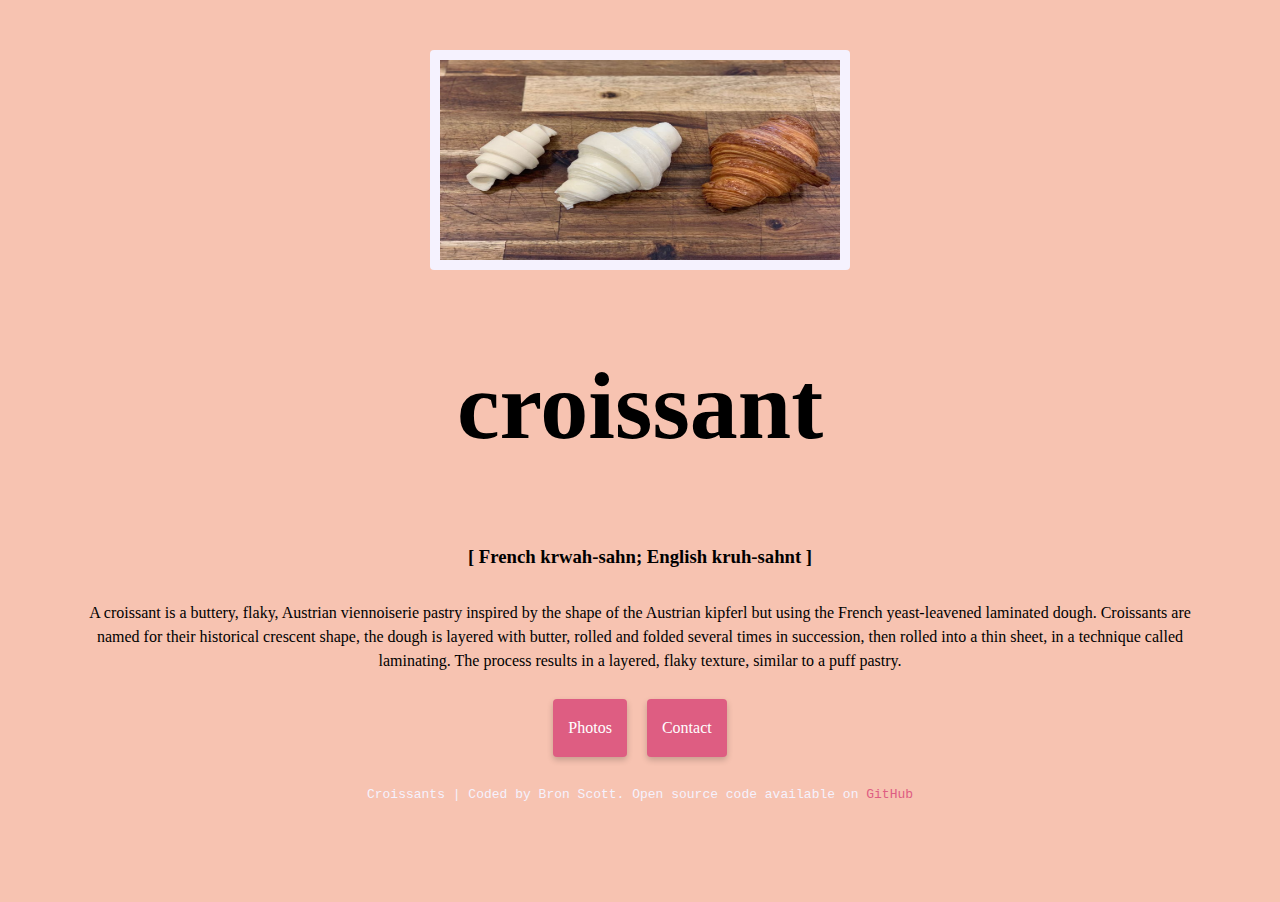
<file: index.html>
<!DOCTYPE html>
<html lang="en">
  <head>
    <meta charset="UTF-8" />
    <meta http-equiv="X-UA-Compatible" content="IE=edge" />
    <meta name="viewport" content="width=device-width, initial-scale=1.0" />
    <meta name="description" content="Buttery, soft, flaky croissants are our specialty. Find out more about croissants and view images of the best croissants around the world." />
    <link
      href="https://cdn.jsdelivr.net/npm/bootstrap@5.3.0-alpha1/dist/css/bootstrap.min.css"
      rel="stylesheet"
      integrity="sha384-GLhlTQ8iRABdZLl6O3oVMWSktQOp6b7In1Zl3/Jr59b6EGGoI1aFkw7cmDA6j6gD"
      crossorigin="anonymous"
    />
    <link href="/src/styles.css" rel="stylesheet" />
    <title>Croissants International</title>
  </head>
  <body>
    <div class="container">
    <img
      src="/img/croissant-buttercrumbs-sydney.jpg" alt="stages of croissant baking"
    />
    <h1 class="text-center">croissant</h1> 
      <h3>[ French krwah-sahn; English kruh-sahnt ]</h3>
    <p>
      A croissant is a buttery, flaky, Austrian viennoiserie pastry inspired by
      the shape of the Austrian kipferl but using the French yeast-leavened
      laminated dough. Croissants are named for their historical crescent
      shape, the dough is layered with butter, rolled and folded several times
      in succession, then rolled into a thin sheet, in a technique called
      laminating. The process results in a layered, flaky texture, similar to a puff pastry.  
    </p>
    <div class="navigation-links mt-4">
    <a href="/photo.html" class="photo-link" title="view photos of croissants">Photos</a>
    <a href="/contact.html" class="contact-link" title="contact croissants international" >Contact</a>
    </div>
    <footer>Croissants | Coded by Bron Scott. Open source code available on <a href="https://github.com/bscottAU/croissant-shecodes-challenge.git" class="source-code-link">GitHub</a></footer>
    </div>
  </body>
</html>
</file>
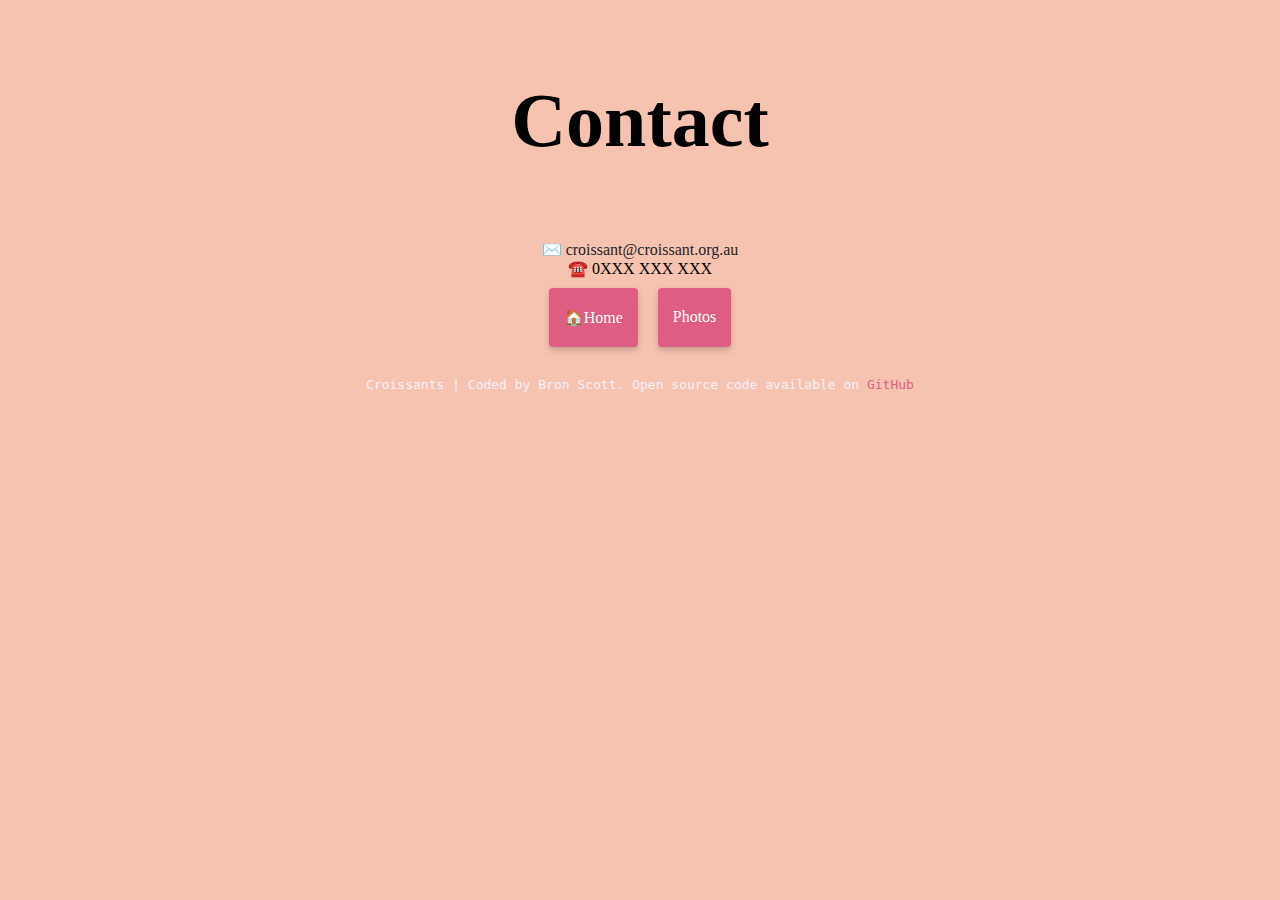
<file: contact.html>
<!DOCTYPE html>
<html lang="en">
  <head>
    <meta charset="UTF-8" />
    <meta http-equiv="X-UA-Compatible" content="IE=edge" />
    <meta name="viewport" content="width=device-width, initial-scale=1.0" />
    <meta name="description" content="Buttery, soft, flaky croissants are our specialty. Contact Croissants International to find out how we can help you continue on your quest for the best croissants." />
    <link
      href="https://cdn.jsdelivr.net/npm/bootstrap@5.3.0-alpha1/dist/css/bootstrap.min.css"
      rel="stylesheet"
      integrity="sha384-GLhlTQ8iRABdZLl6O3oVMWSktQOp6b7In1Zl3/Jr59b6EGGoI1aFkw7cmDA6j6gD"
      crossorigin="anonymous"
    />
    <link href="/src/styles.css" rel="stylesheet" />
    <title>Contact | Croissants</title>
  </head>
  <body>
    <div class="container contact">
    <h2>Contact</h2>
    <span>
      ✉️
      <a href="mailto:croissant@croissant.org.au" class="contact-email" title="croissant query"
        >croissant@croissant.org.au</a
      ></span
    >
    <div>☎️ 0XXX XXX XXX</div>
    <div class="navigation-links mt-3">
    <a href="/" class="homepage-link" title="Return to Croissants homepage">🏠Home</a>
    <a href="/photo.html" class="photo-link" title="View photos of croissants" >Photos </a>
    </div>
    </div>
        <footer>Croissants | Coded by Bron Scott. Open source code available on <a href="https://github.com/bscottAU/croissant-shecodes-challenge.git" class="source-code-link">GitHub</a></footer>
  </body>
</html>
</file>
<file: src/styles.css>
:root {
  --primary-color: #de5d82;
  --secondary-color: #f5f2fe;
  --box-shadow: 0 3px 6px rgba(0, 0, 0, 0.2);
}
body {
  background: #f7c3b1;
  margin: 50px 80px 100px;
}

h1,
h2,
h3,
p {
  text-align: center;
  line-height: 1.5;
}

h1 {
  font-size: 96px;
}
h2 {
  font-size: 76px;
}
h3 {
  margin: 15px 0 30px;
}
img {
  display: block !important;
  max-width: 80%;
  height: 200px;
  width: 400px;
  padding: 10px;
  background-color: var(--secondary-color);
  border-radius: 4px;
  margin: 10px auto;
}
a {
  text-align: center;
}

footer {
  margin-top: 20px;
  font-family: monospace;
  color: var(--secondary-color);
  text-align: center;
}

.source-code-link {
  text-decoration: none;
  color: var(--primary-color);
}
.navigation-links {
  display: flex;
  justify-content: center;
}

.homepage-link,
.contact-link,
.photo-link {
  margin: 10px;
  padding: 20px 15px;
  border-radius: 4px;
  padding: 20px 15px;
  text-decoration: none;
  text-transform: capitalize;
  background: var(--primary-color);
  box-shadow: var(--box-shadow);
  color: white;
  justify-content: center;
}

.contact-email {
  text-decoration: none;
  justify-content: center;
  color: #212529;
  text-decoration: none;
}

.homepage-link:hover,
.contact-link:hover,
.photo-link:hover {
  background: var(--secondary-color);
  color: var(--primary-color);
  box-shadow: none;
}

.container.contact {
  text-align: center;
}
</file>
